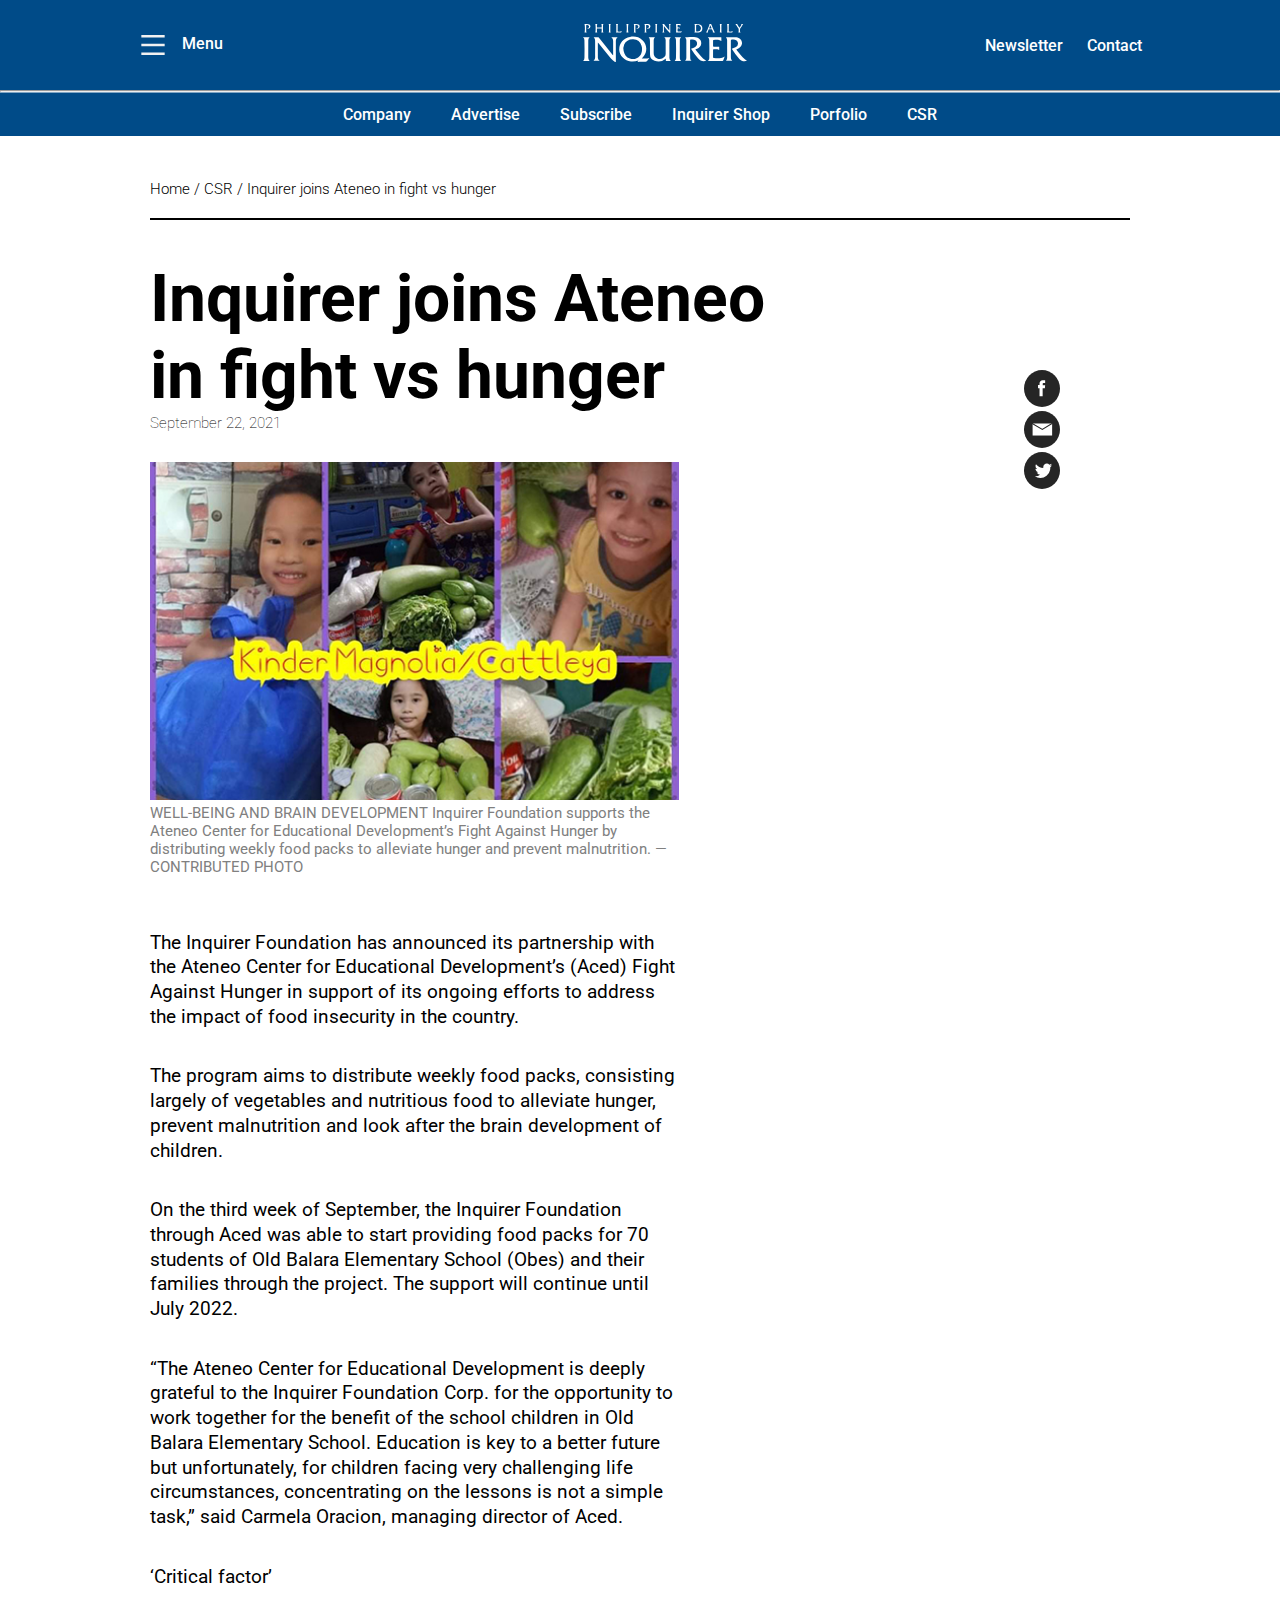
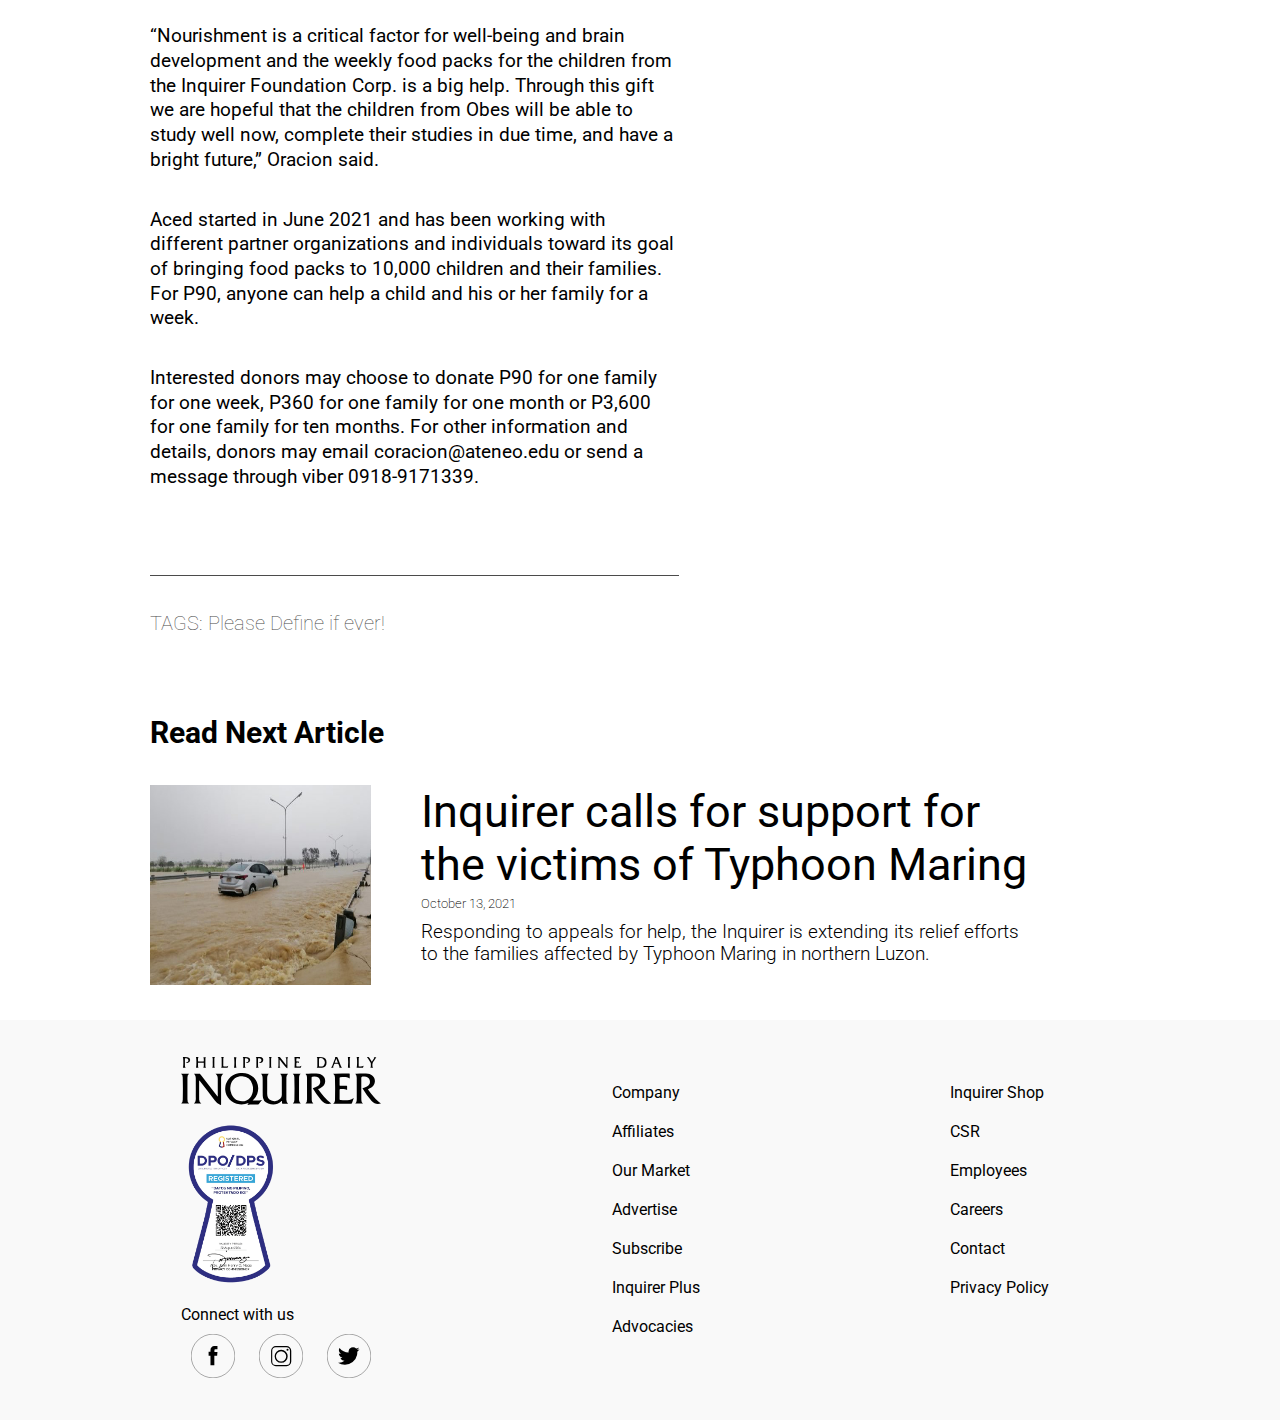
<file: index.html>
<!DOCTYPE html>
<html lang="en">
<head>
    <meta charset="UTF-8">
    <meta name="viewport" content="width=device-width, initial-scale=1.0">
    <title>Document</title>
    <link rel="stylesheet" href="style.css">
    <link href="https://fonts.googleapis.com/css2?family=Roboto:wght@400;700&display=swap" rel="stylesheet">

</head>
<body>
    <!-- HEADER CONTAINER-->
    <div class="header-container">
        <div class="top-container">
            <div class="burger-container">
                <div class="burger">
                    <img src="img/hamburger.svg" alt="burger-nav" class="burger-img">
                    <span class="burger-label">Menu</span>
                </div>
                <div class="inq-logo">
                    <img src="img/logo.svg" alt="logo" class="inq-svg">
                </div>
                <div class="contact-container">
                    <a href="" class="contact">Newsletter</a>
                    <a href="" class="contact">Contact</a>
                </div>
            </div>
        </div>
        <hr>
        <!-- MAIN NAVBAR -- HIDDEN IF SCROLLED-->
        <div class="bottom-container">
            <ul>
                <li><a href="#">Company</a></li>
                <li><a href="#">Advertise</a></li>
                <li><a href="#">Subscribe</a></li>
                <li><a href="#">Inquirer Shop</a></li>
                <li><a href="#">Porfolio</a></li>
                <li><a href="#">CSR</a></li>
            </ul>
        </div>    
    </div> 

    <!-- CONTENT STARTS HERE!! -->
    <div class="container">
        <div class="main-article">
            <div class="headline">
                <h4>Home  / CSR  / Inquirer joins Ateneo in fight vs hunger</h4>
            </div>
            <hr class="bold-black-line">
            <div class="grid-container">
                <div class="first-container">
                    <div class="article-title">
                        <p>Inquirer joins Ateneo in fight vs hunger</p>
                        <div class="time-release">
                            <h4>September 22, 2021</h4>
                        </div>
                    </div>
                    <div class="articleimages">
                        <img src="img/content-img.jpg" alt="temporary, pls edit">
                        <div class="article-imagescontent">
                            <p>WELL-BEING AND BRAIN DEVELOPMENT Inquirer Foundation supports the Ateneo Center for Educational Development’s Fight Against Hunger by distributing weekly food packs to alleviate hunger and prevent malnutrition. —CONTRIBUTED PHOTO</p>
                        </div>
                    </div>
                    <div class="article-wholecontent">
                        <p>The Inquirer Foundation has announced its partnership with the Ateneo Center for Educational Development’s (Aced) Fight Against Hunger in support of its ongoing efforts to address the impact of food insecurity in the country.</p>
                        <p>The program aims to distribute weekly food packs, consisting largely of vegetables and nutritious food to alleviate hunger, prevent malnutrition and look after the brain development of children.</p>
                        <p>On the third week of September, the Inquirer Foundation through Aced was able to start providing food packs for 70 students of Old Balara Elementary School (Obes) and their families through the project. The support will continue until July 2022.</p>
                        <p>“The Ateneo Center for Educational Development is deeply grateful to the Inquirer Foundation Corp. for the opportunity to work together for the benefit of the school children in Old Balara Elementary School. Education is key to a better future but unfortunately, for children facing very challenging life circumstances, concentrating on the lessons is not a simple task,” said Carmela Oracion, managing director of Aced.</p>
                        <p>‘Critical factor’</p>
                        <p>“Nourishment is a critical factor for well-being and brain development and the weekly food packs for the children from the Inquirer Foundation Corp. is a big help. Through this gift we are hopeful that the children from Obes will be able to study well now, complete their studies in due time, and have a bright future,” Oracion said.</p>
                        <p>Aced started in June 2021 and has been working with different partner organizations and individuals toward its goal of bringing food packs to 10,000 children and their families. For P90, anyone can help a child and his or her family for a week.</p>
                        <p>Interested donors may choose to donate P90 for one family for one week, P360 for one family for one month or P3,600 for one family for ten months. For other information and details, donors may email coracion@ateneo.edu or send a message through viber 0918-9171339.</p>
                    </div>
                    <div class="tags">
                        <p>TAGS: Please Define if ever!</p>
                    </div>
                    <div class="new-articles">
                        <div class="new-articletitle">
                            <p>Read Next Article</p>
                        </div>
                        <div class="new-article-content">
                            <div class="new-article-photo">
                                <a href="#">
                                    <img src="img/new-article-img.jpg" alt="new-article-content">
                                    <div class="new-article-wholecontent">
                                        <p>Inquirer calls for support for the victims of Typhoon Maring</p>
                                        <h5>October 13, 2021</h5>
                                        <h3>Responding to appeals for help, the Inquirer is extending its relief efforts to the families affected by Typhoon Maring in northern Luzon.</h3>
                                    </div>
                                </a>
                            </div>
                        </div>
                    </div>
                </div>

                <div class="second-container">
                    <a href="#"><img src="img/share-facebook.svg" alt="Facebook"></a>
                    <a href="#"><img src="img/share-email.svg" alt="Facebook"></a>
                    <a href="#"><img src="img/share-twitter.svg" alt="Facebook"></a>
                </div>
            </div>
        </div>
            
    </div>
    <div class="footer">
        <!-- Logo and Certification Badge Section -->
        <div class="footer-logo">
            <div class="pdi-logo">            
                <img src="img/logo-footer.svg" alt="DPO/DPS Certification">
            </div>
            <div class="pdi-logo2">            
                <img src="img/npc_seal.png" alt="DPO/DPS Certification">
            </div>
            <!-- Social Media Icons Section -->
        <div class="social-media">
            <p>Connect with us</p>
            <a href="#"><img src="img/facebook.svg" alt="Facebook"></a>
            <a href="#"><img src="img/instagram.svg" alt="Instagram"></a>
            <a href="#"><img src="img/twitter.svg" alt="Twitter"></a>
        </div>
        </div>
    
        <!-- Footer Links Section -->
        <div class="footer-links">
            <ul>
                <li><a href="#">Company</a></li>
                <li><a href="#">Affiliates</a></li>
                <li><a href="#">Our Market</a></li>
                <li><a href="#">Advertise</a></li>
                <li><a href="#">Subscribe</a></li>
                <li><a href="#">Inquirer Plus</a></li>
                <li><a href="#">Advocacies</a></li>
            </ul>
            <ul>
                <li><a href="#">Inquirer Shop</a></li>
                <li><a href="#">CSR</a></li>
                <li><a href="#">Employees</a></li>
                <li><a href="#">Careers</a></li>
                <li><a href="#">Contact</a></li>
                <li><a href="#">Privacy Policy</a></li>
            </ul>
        </div>
    </div>
</body>

</html>

<script>
window.addEventListener('scroll', function() {
    const topContainer = document.querySelector('.top-container');
    const bottomContainer = document.querySelector('.bottom-container');

    if (window.scrollY > 0) {
        topContainer.classList.add('nav-scrolled');
        bottomContainer.classList.add('hidden');
    } else {
        topContainer.classList.remove('nav-scrolled');
        bottomContainer.classList.remove('hidden');
    }
});

</script>
</file>
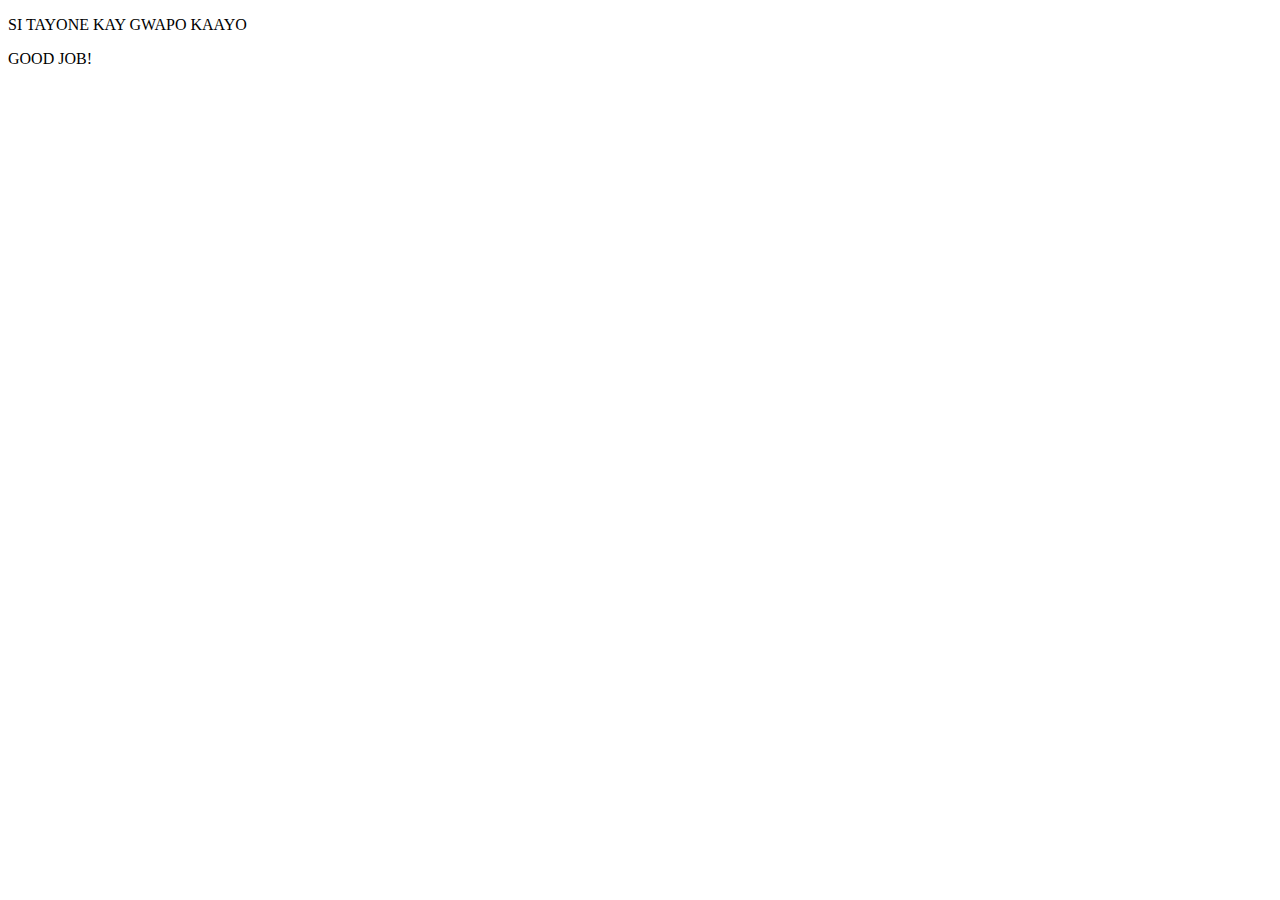
<file: oten.html>
<!DOCTYPE html>
<html lang="en">
<head>
    <meta charset="UTF-8">
    <meta name="viewport" content="width=device-width, initial-scale=1.0">
    <title>Document</title>
</head>
<body>
    <p>SI TAYONE KAY GWAPO KAAYO</p>
    <p>GOOD JOB!</p>
</body>
</html>
</file>
<file: style.css>
:root {
    --main-font: 'Roboto', sans-serif;
}

* {
    margin: 0;
    padding: 0;
    font-family: var(--main-font);
    box-sizing: border-box;
}



.header-container {
    position: fixed;
    top: 0;
    left: 0;
    right: 0;
    z-index: 3;
    font-weight: 500;
}

.top-container {
    background: #004B88;
    padding: 20px 0;
    transition: background-color 0.3s ease, box-shadow 0.3s ease, padding 0.3s ease;
}

.top-container .burger-container {
    display: flex;
    align-items: center;
    color: #FFFFFF;
    margin: 0 auto;
    width: 80%;
}

.top-container .burger-container .burger {
    text-align: left;
    flex: 1;
}

.top-container .burger-container .burger .burger-img {
    width: 50px;
    vertical-align: middle;
}

.top-container .burger-container .burger-nav .burger-label {
    font-family: 'SFProDisplay-Medium';
    font-size: 16px;
}

.top-container .burger-container .inq-logo {
    text-align: center;
    flex: 1;
    padding-left: 50px;
}

.top-container .burger-container .contact-container {
    font-size: 16px;
    text-align: right;
    flex: 1;
}

.top-container .contact-container .contact {
    text-decoration: none;
    color: #FFFFFF;
    text-align: center;
    margin: 10px;
}

.top-container.nav-scrolled {
    padding: 10px 15px;
    transition: padding 0.3s ease;
}

.bottom-container {
    background: #004B88;
    width: 100%;
    border-top: 1px solid rgba(255, 255, 255, 0.5);
    transition: opacity 0.3s ease;
}

.bottom-container ul {
    text-align: center;
    font-size: 16px;
    display: flex;
    list-style: none;
    justify-content: center;
}

.bottom-container ul li {
    padding: 12px 20px;
    position: relative;
}

.bottom-container ul li a {
    text-decoration: none;
    color: #FFFFFF;
    transition: color 0.5s;
}

.bottom-container ul li::after {
    content: "";
    display: block;
    width: 100%; 
    height: 2px; 
    background-color: white; 
    position: absolute;
    bottom: 0; 
    transform: translateX(-50%) scaleX(0);
    transition: transform 0.5s ease-in-out; 
    left: 50%; 
}

.bottom-container ul li:hover::after {
    transform: translateX(-50%) scaleX(1); 
}

.bottom-container.hidden {
    opacity: 0; 
    transition: opacity 0.3s ease;
}

/*CONTENT STARTS HERE */ 
.container {
    margin-top: 130px; 
}

.container .main-article {
    padding-left: 150px; 
    padding-top: 50px;
    padding-right: 150px; 
    width: 100%;

}

.container .main-article .headline h4{
    font-weight: 300;
    font-size: 15px;
}

.bold-black-line {
    border: none;       
    height: 2px;      
    background-color: black; 
    margin: 20px 0;  
}

.grid-container{
    display: grid;
    grid-template-columns: 90% 20%;
}
.second-container {
        display: flex;
        flex-direction: column;
        padding-top: 120px;
        align-items: center; 
        margin: 10px;
        margin-right: 500px;
        position: sticky; 
        top: 10px; 
        right: 20px; 
        z-index: 0; 
        border-radius: 8px; 
        height: 100vh; 
}

.social-media a {
    margin: 0 5px;
}

.article-title{
    width:70%;
    padding-top:20px;
}

.article-title p{
    font-size: 66px;
    font-weight: 700;
}

.article-title .time-release h4{
    font-weight: 100;
    font-size: 15px;
}

.articleimages{
    padding-top: 30px;
    width: 60%;
    height: auto;
}

.articleimages img{
    width: 100%;
}

.article-imagescontent{
    width: 100%;
    font-size: 15px;
    color:gray;
}

.article-wholecontent{
    width:60%;
    padding-top: 20px;
    padding-bottom:20px;
    font-size: 19px;
    color: #000000;
    line-height: 1.3em;
    margin-top: 35px;
    margin-bottom: 15px;
    width: 60%;
    padding-bottom: 50px;
    border-bottom: 0.2px solid #4B4B4B;
    font-family: var(--content-font);
}
.tags{
    margin-top: 35px;
    margin-bottom: 15px;
    font-size: 20px ;
    color:#4B4B4B;
    font-weight: 100;
}

.article-wholecontent p{
    margin-bottom: 35px;
}

.new-articles {
    width: auto;
    height: auto;
    margin-top: 80px;
    margin-bottom: 15px;
}

.new-article-content {
    margin-top: 35px;
    width: auto;
    margin-bottom: 35px;
}

.new-articles .new-articletitle p{
    font-size: 30px;
    font-weight: 700;
}

.new-article-content .new-article-photo {
    width: auto;
    height: auto;
}

.new-article-content .new-article-photo a {
    display: flex;
    width: 100%;
    text-decoration: none;
    height: auto;
}

.new-article-content .new-article-photo:hover {
    color: #004B88; 
}

.new-article-content .new-article-photo img {
    width: 25%;
    height: 200px;
    transition: transform 0.6s ease; 
}

.new-article-content .new-article-photo:hover img {
    transform: scale(1.1); 
}

.new-article-wholecontent {
    width: auto;
    height: auto;
    margin-left: 50px;
    text-overflow: clip;
}

.new-article-wholecontent p {
    color: black;
    font-size: 45px;
}

.new-article-wholecontent h5 {
    color: black;
    margin-top: 5px;
    margin-bottom: 10px;
    font-weight: 200;
}

.new-article-wholecontent h3 {
    color: black;
    font-weight: 300;
}

.new-article-content .new-article-photo:hover .new-article-wholecontent p {
    color: #004B88; 
}

.footer {
    
    width: 100%;
    height: 400px;
    display: flex;
    justify-content: space-evenly;
    align-items: center;
    background-color: #f9f9f9;
}
.footer-logo {
    text-align: start;
}

.footer .footer-logo .pdi-logo img{
    width: 200px;
}
.footer-logo img {
    width: 100px;
    margin-bottom: 10px;
}
.social-media {
    text-align: start;

}

.social-media p{
    margin-bottom: 10px;

}
.social-media img {
    width: 44px;
    margin: auto 5px;
}

.footer-links {
    display: flex;
    flex-wrap: wrap;
    gap: 150px;
}
.footer-links ul {
    list-style-type: none;
    padding: 50px;
    
}
.footer-links li {
    margin-bottom: 20px;
}
.footer-links a {
    text-decoration: none;
    color: #000;
}


@media (max-width: 768px) {

    .header-container .top-container .burger-container .burger .burger-label,
    .bottom-container, .second-container
    {
        display: none;
    }

    .top-container .burger-container .inq-logo {
        text-align: center;
        flex: 1;
        padding-left: 0;
        max-width: 100%; 
        box-sizing: border-box;
    }

    .burger-container {
        justify-content: space-between;
        width: 100%;
        overflow: hidden;    
    }

    .burger-container * {
        width: 100%; 
        overflow-wrap: break-word; 
    }

    .container {
        display: flex;
        flex-direction: column; 
        margin-top: 100px; 
        width: 100%; 
    }

    .container .main-article {
        padding:10px; 
        width: 100%; 
        box-sizing: border-box; 
    }

    .container .headline{
        padding-left:20px;
        margin-left:10px; 
    }

    .bold-black-line{
        margin-left: 30px;
        margin-right: 30px;
    }
    .grid-container{
        padding-left:10px;
        margin-left:20px;
        display: grid;
        grid-template-columns: 90% 0%;
    }

    .grid-container .first-container{
        width: 100%;
        padding: 10px;
        justify-content: center;

    }

    .grid-container .first-container .article-title {
        width: 300px;
    } 


    .grid-container .first-container .article-title p{
        font-size: 20px;
    } 

    .articleimages{
        width: 100%;
    }

    .articleimages .article-imagescontent{
        margin-top: 30px;
    }

    .article-wholecontent{
        width: 100%;
        font-size: 17px;
    }

    .tags{
        font-size: 13px;
    }

    .new-article-content {
        height: auto; 
    }
    
    .new-article-content .new-article-photo {
        width: 100%;
        height: auto; 

    }
    
    .new-article-content .new-article-photo a {
        flex-direction: column; 
        text-decoration: none;
    }
    
    .new-article-content .new-article-photo img {
        width: 100%;
    }
    
    .new-article-wholecontent {
        display: flex;
        margin-left:0;
        flex-direction: column; 
        margin-top: 20px; 
    }
    
    .new-article-wholecontent p{
        font-size: 25px;
    }
    
    .footer {
        flex-direction: column;
        margin-top: 20px; 
    }

    .footer-logo {
        text-align: center;
    }

    .social-media p{
        text-align: center;
    }
    .footer-links {
        display: flex;
        justify-content: center; 
        gap:0;
        flex-wrap: wrap;        
        text-align: center;    
    }

}

@media only screen and (min-width: 769px) and (max-width: 1224px) and (orientation: portrait) {
    .container {
        display: flex;
        flex-direction: column; 
        margin-top: 100px; 
        width: auto; 
    }

    .container .main-article {
        padding:10px; 
        width: auto; 
        box-sizing: border-box; 
    }

    .container .headline{
        margin-top: 50px;
        padding-left:20px;
        margin-left:10px; 
    }

    .bold-black-line{
        margin-left: 30px;
        margin-right: 30px;
    }
    .grid-container{
        padding-left:10px;
        margin-left:10px;
        display: grid;
        width: 100%;
        grid-template-columns: 100%;
    }

    .grid-container .first-container{
        width: auto;
        padding: 10px;
        justify-content: center;

    }

    .grid-container .first-container .article-title,
    .grid-container .first-container .articleimages,
    .grid-container .first-container .article-wholecontent,
    .grid-container .first-container .new-articles .new-article-content
    {
        width: 95%;
    } 


    .grid-container .first-container .article-title p{
        font-size: 20px;
    } 

    .grid-container .second-container {
        display:none;
    } 

    .new-article-content .new-article-photo{
        height: auto;
    }

    .new-article-content .new-article-photo a{
        height: auto;
    }


    .new-article-wholecontent{
        height: auto;
    }

    .new-article-wholecontent p{
        font-size:35px;
    }
    .footer-links {
        display: flex;
        justify-content: center; 
        gap:0;
        flex-wrap: wrap;        
        text-align: center;    
    }
}
</file>
